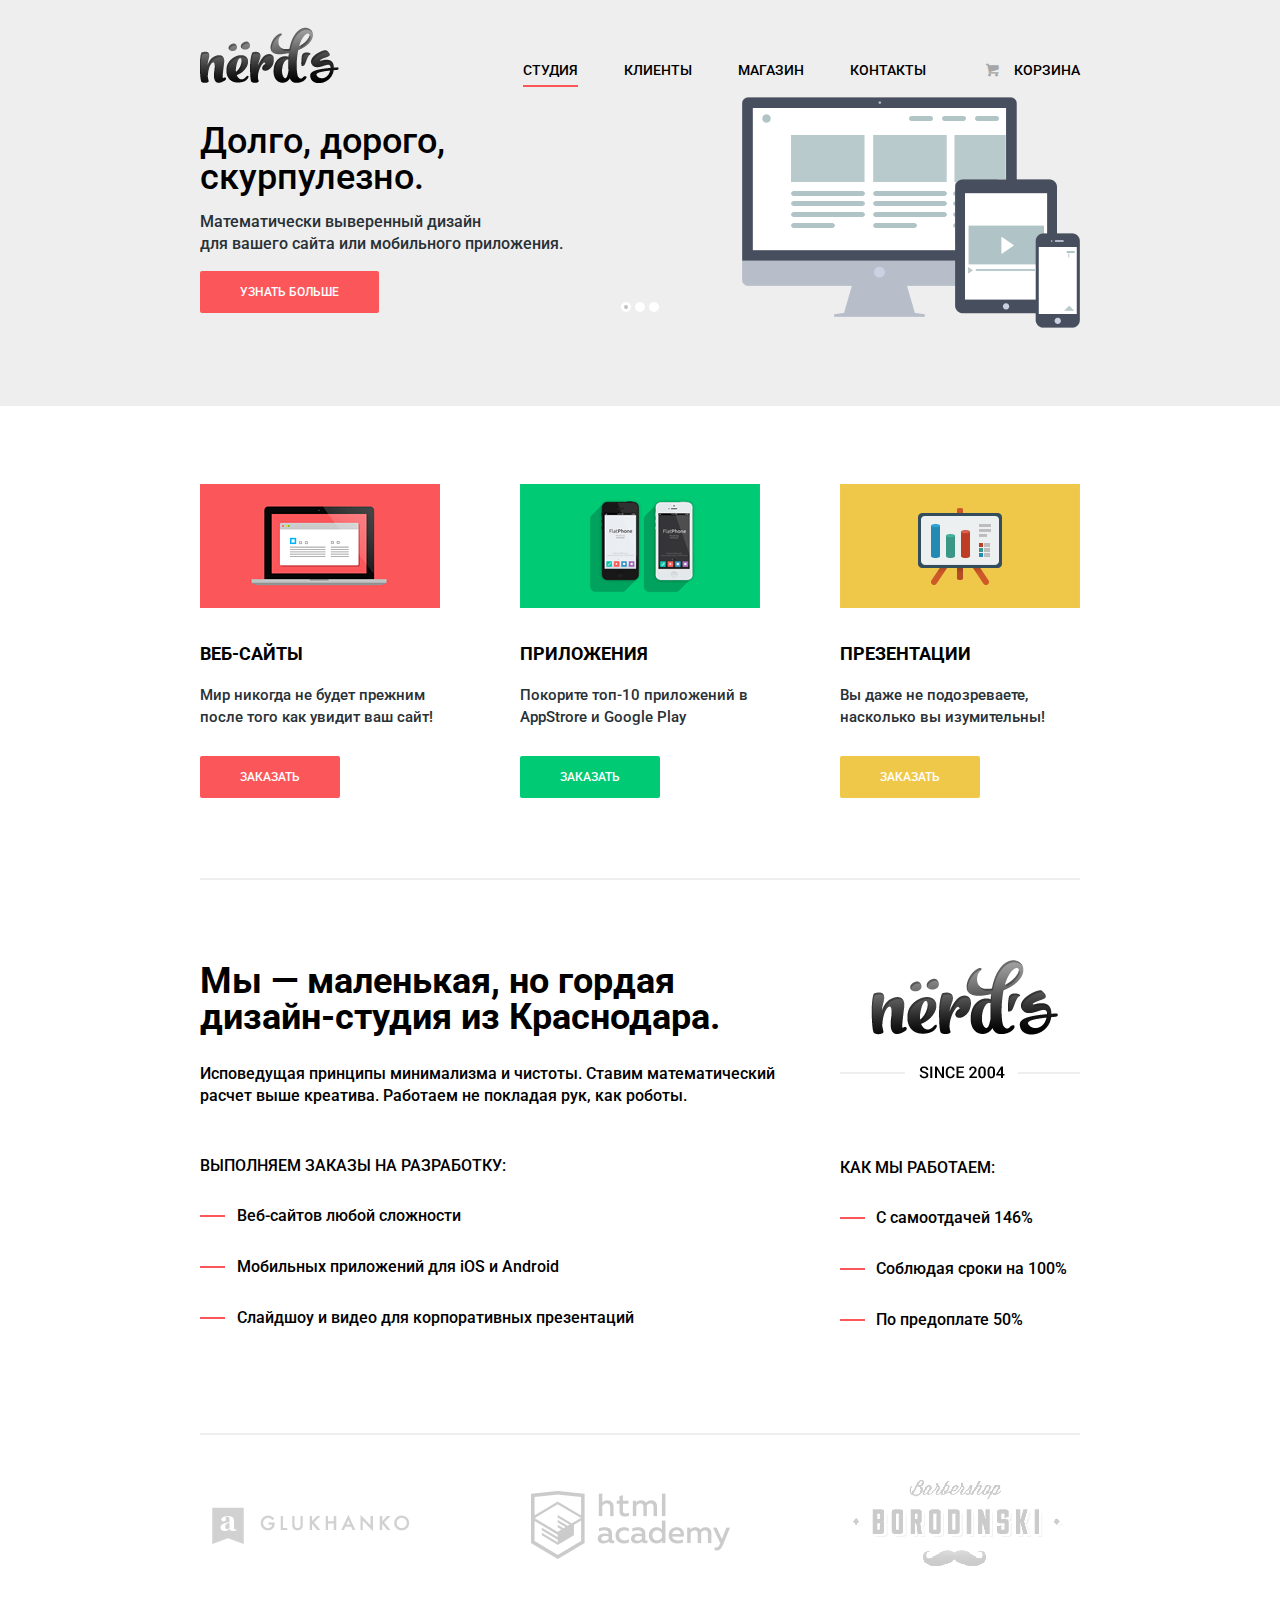
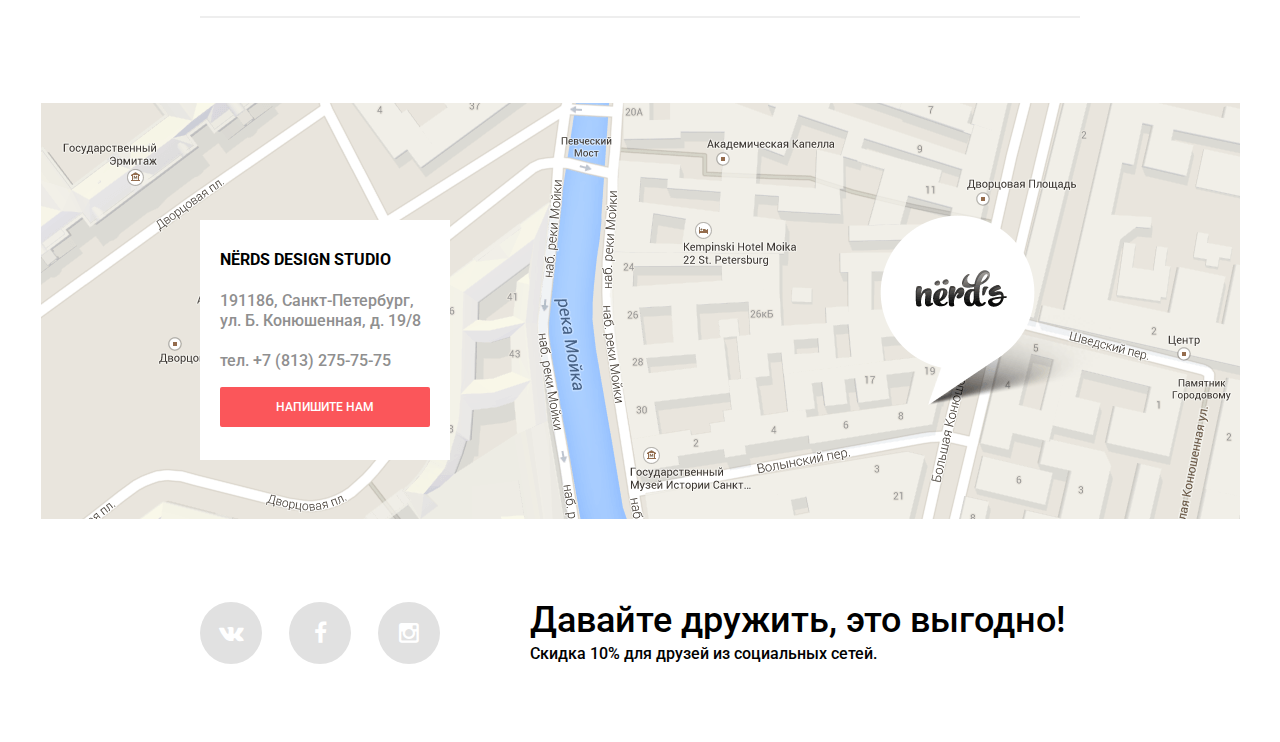
<file: index.html>
<!DOCTYPE html>
<html lang="ru">
  <head>
    <meta charset="utf-8">
    <title>&laquo;Нёрдс&raquo;</title>
    <link href="https://fonts.googleapis.com/css?family=Roboto:500,300&subset=latin,cyrillic" rel="stylesheet" type="text/css">
    <link href="css/style.min.css" rel="stylesheet">
  </head>

  <body>
   <header class="main-header">
      <div class="container  clearfix">
        <a class="logo" href="index.html">
          <img src="img/logo.png" width="139" height="56" alt="Логотип &laquo;Нёрдс&raquo;">
        </a>

        <nav class="main-navigation">
          <ul>
            <li class="active">
              <a href="index.html">студия</a>
            </li>
            <li>
              <a href="#">клиенты</a>
            </li>
            <li>
              <a href="catalog.html">магазин</a>
            </li>
            <li>
              <a href="#">контакты</a>
            </li>
          </ul>
        </nav>

        <div class="user-basket">
          <a class="cart" href="#"><i class="icon-basket"></i>корзина</a>
        </div>
      </div>

      <div class="slider">
        <input type="radio" id="btn-1" name="toggle" checked>
        <input type="radio" id="btn-2" name="toggle">
        <input type="radio" id="btn-3" name="toggle">
        <div class="slider-controls">
          <label for="btn-1"></label>
          <label for="btn-2"></label>
          <label for="btn-3"></label>
        </div>
        <div class="slides">
          <div class="slide">
            <div class="slide-text">
              <div class="slide-title">
                Долго, дорого,<br>
                скурпулезно.
              </div>
              <p>
                Математически выверенный дизайн<br>
                для вашего сайта или мобильного приложения.
              </p>
              <a class="btn" href="#">УЗНАТЬ БОЛЬШЕ</a>
            </div>
          </div>
          <div class="slide">
            <div class="slide-text">
              <div class="slide-title">
                Любите ли вы математику,<br>
                как любим ее мы?
              </div>
              <p>
                Нашим дизайнерам мы удаляем нейроны, ответственные
                за креатив, чтобы дать им возможность все просчитать
              </p>
              <a class="btn" href="#">УЗНАТЬ БОЛЬШЕ</a>
            </div>
          </div>
          <div class="slide">
            <div class="slide-text">
              <div class="slide-title">
                Только наркотики,<br>
                только хардкор!
              </div>
              <p>
                Все дизайнерские решения в нашей компании принимаются
                только под воздействием качественных галлюциногенов
              </p>
              <a class="btn" href="#">УЗНАТЬ БОЛЬШЕ</a>
            </div>
          </div>
        </div>
      </div>
    </header>

    <div class="main-content  container">
      <div class="features-row  clearfix">
        <div class="features-item">
          <img src="img/features_1.png" width="240" height="124" alt="веб-сайты">
          <b class="featureы-item-title">веб-сайты</b>
          <p>
            Мир никогда не будет прежним после того как увидит ваш сайт!
          </p>
          <a class="btn  btn-red" href="#">заказать</a>
        </div>
        <div class="features-item">
          <img src="img/features_2.png" width="240" height="124" alt="веб-сайты">
          <b class="featureы-item-title">приложения</b>
          <p>
            Покорите топ-10 приложений в AppStrore и Google Play
          </p>
          <a  class="btn  btn-green" href="#">заказать</a>
        </div>
        <div class="features-item">
          <img src="img/features_3.png" width="240" height="124" alt="веб-сайты">
          <b class="featureы-item-title">презентации</b>
          <p>
            Вы даже не подозреваете,  насколько вы изумительны!
          </p>
          <a class="btn  btn-yellow" href="#">заказать</a>
        </div>
      </div>

      <div class="index-content  clearfix">
        <div class="content-column-left">
          <h1 class="index-content-title">Мы — маленькая, но гордая дизайн-студия из Краснодара.</h1>
          <p>Исповедущая принципы минимализма и чистоты. Ставим математический расчет выше креатива. Работаем не покладая рук, как роботы.</p>
          <p class="list-title">ВЫПОЛНЯЕМ ЗАКАЗЫ НА РАЗРАБОТКУ:</p>
          <ul>
            <li>Веб-сайтов любой сложности</li>
            <li>Мобильных приложений для iOS и Android</li>
            <li>Слайдшоу и видео для корпоративных презентаций</li>
          </ul>
        </div>

        <div class="content-column-right">
          <a class="logo-since" href="#">
            <img src="img/logo_since.png" width="240" height="119" alt="Нердс2004">
          </a>
          <p class="list-title">КАК МЫ РАБОТАЕМ:</p>
          <ul>
            <li>С самоотдачей 146%</li>
            <li>Соблюдая сроки на 100%</li>
            <li>По предоплате 50%</li>
          </ul>
        </div>
      </div>

      <div class="logos-row">
        <a class="logos-item" href="#" title="Лого">
          <img src="img/logo_glukhanov.png" width="198" height="37" alt="">
        </a>
        <a class="logos-item" href="#" title="Лого">
          <img src="img/logo_html.png" width="199" height="68" alt="">
        </a>
        <a class="logos-item" href="#" title="Лого">
          <img src="img/logo_borodinski.png" width="209" height="90" alt="">
        </a>
      </div>
    </div>

    <div class="map">
      <iframe src="https://www.google.com/maps/embed?pb=!1m18!1m12!1m3!1d1998.5989424124086!2d30.320894616233435!3d59.93879686904775!2m3!1f0!2f0!3f0!3m2!1i1024!2i768!4f13.1!3m3!1m2!1s0x4696310fca5ba729%3A0xea9c53d4493c879f!2z0JHQvtC70YzRiNCw0Y8g0JrQvtC90Y7RiNC10L3QvdCw0Y8g0YPQuy4sIDE5LCDQodCw0L3QutGCLdCf0LXRgtC10YDQsdGD0YDQsywgMTkxMTg2!5e0!3m2!1sru!2sru!4v1459923799703" width="1200" height="416" frameborder="0" style="border:0" allowfullscreen></iframe>
      <div class="container">
        <div class="contacts">
          <b class="contacts-title">NЁRDS DESIGN STUDIO</b>
          <p>
            191186, Санкт-Петербург,<br>
            ул. Б. Конюшенная, д. 19/8<br><br>  тел. +7 (813) 275-75-75
          </p>
          <input id="write-us"  type="checkbox">
          <label for="write-us" class="btn-red btn-contacts">НАПИШИТЕ НАМ</label>
          <div class="modal-content">
            <div class="modal-content-close">закрыть</div>
            <form action="/echo" method="post">
              <div class="user-name">
                <label for="name-id">Ваше имя:</label><br>
                <input id="name-id" type="text" name="user-name" placeholder="предствьтесь, пожалуйста">
              </div>
              <div class="user-email">
                <label for="email-id">Ваш e-mail:</label><br>
                <input id="email-id" type="email" name="user-email" placeholder="для отправки ответа">
              </div>
              <label for="text-id">Текст письма:</label>
              <textarea id="text-id" name="user-text" rows="5" placeholder="в свободной форме"></textarea>
              <div class="btn-send btn-red btn">отправить</div>
            </form>
          </div>
        </div>
      </div>
    </div>

    <footer class="main-footer  container  clearfix">
      <div class="footer-social">
        <a class="social-btn  social-btn-vk" href="#"></a>
        <a class="social-btn  social-btn-fb" href="#">></a>
        <a class="social-btn  social-btn-inst" href="#"></a>
      </div>
      <div class="footer-text">
        <p class="big">Давайте дружить, это выгодно!</p>
        <p class="small">Скидка 10% для друзей из социальных сетей.</p>
      </div>
    </footer>

    <script src="js/popup.js"></script>
  </body>
</html>
</file>
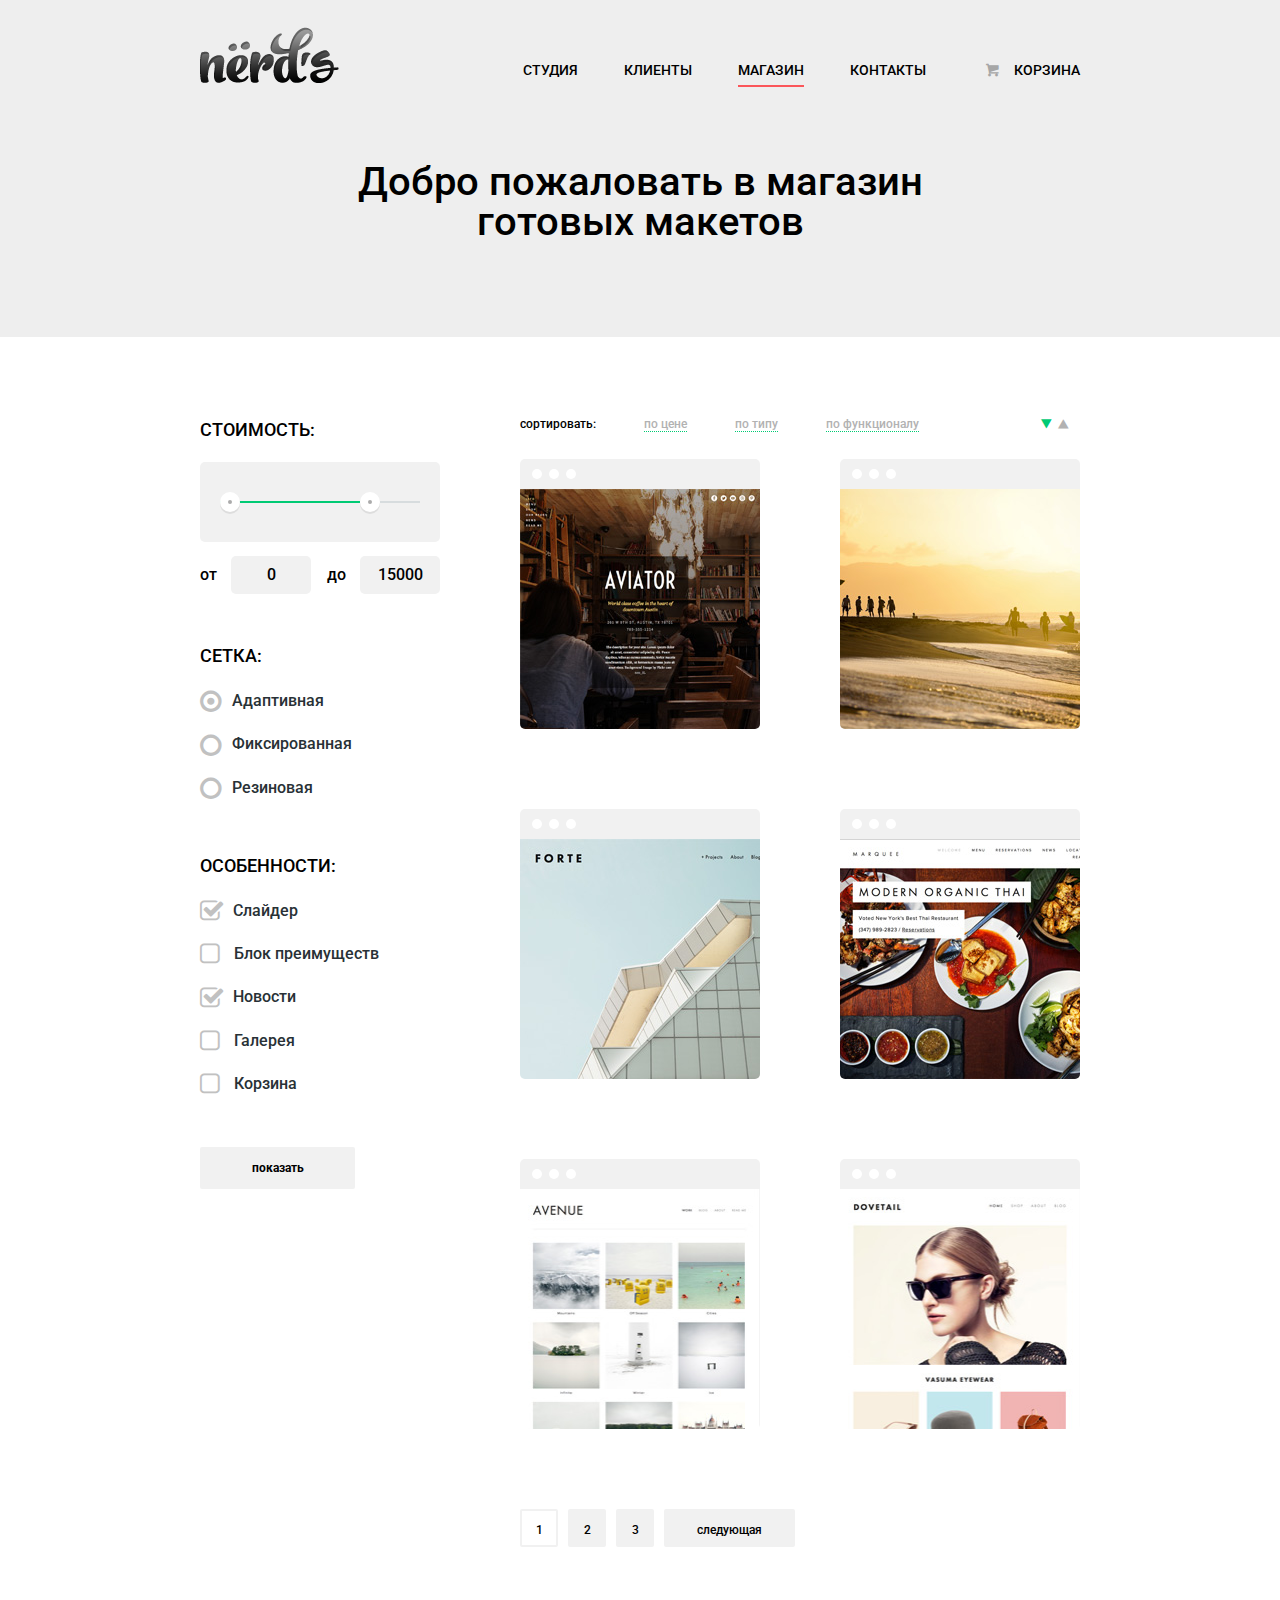
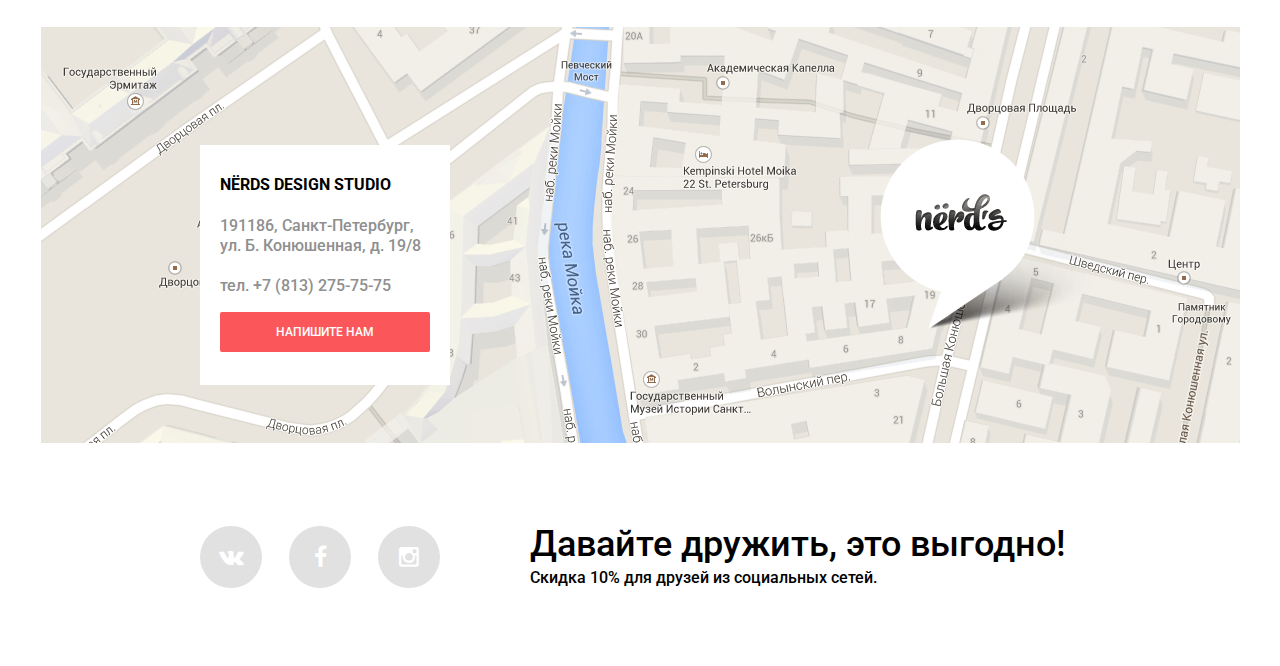
<file: catalog.html>
<!DOCTYPE html>
<html lang="ru">
  <head>
    <meta charset="utf-8">
    <title>&laquo;Нёрдс&raquo;</title>
    <link href="https://fonts.googleapis.com/css?family=Roboto:700,500,300&subset=latin,cyrillic" rel="stylesheet" type="text/css">
    <link href="css/style.min.css" rel="stylesheet">
  </head>

  <body class="catalog-page">
    <header class="main-header">
      <div class="container  clearfix">
        <a class="logo" href="index.html">
          <img src="img/logo.png" width="139" height="56" alt="Логотип &laquo;Нёрдс&raquo;">
        </a>

        <nav class="main-navigation">
          <ul>
            <li>
              <a href="index.html">студия</a>
            </li>
            <li>
              <a href="#">клиенты</a>
            </li>
            <li class="active">
              <a href="#">магазин</a>
            </li>
            <li>
              <a href="#">контакты</a>
            </li>
          </ul>
        </nav>

        <div class="user-basket">
          <a class="cart" href="#"><i class="icon-basket"></i>корзина</a>
        </div>
      </div>

      <h1 class="catalog-page-title">Добро пожаловать в магазин  готовых макетов</h1>

    </header>

    <div class="container clearfix">
      <div class="column-left">
        <div class="filters">
          <form action="/echo" method="get">
            <div class="filters-title">СТОИМОСТЬ:</div>
            <div class="range-filter">
              <div class="range-control">
                <div class="scale">
                  <div class="bar"></div>
                </div>
                <div class="toggle  toggle-min"></div>
                <div class="toggle  toggle-max"></div>
              </div>
              <div class="price-control">
                <label class="price-min">от
                  <input type="text" name="price-min" value="0">
                </label>
                <label class="price-max">до
                  <input type="text" name="price-max" value="15000">
                </label>
              </div>
            </div>

            <div class="filters-title">сетка:</div>
            <ul>
              <li>
                <input id="grid-1" type="radio" name="grid" value="1" checked>
                <label for="grid-1">Адаптивная</label>
              </li>
              <li>
                <input id="grid-2" type="radio" name="grid" value="2">
                <label for="grid-2">Фиксированная</label>
              </li>
            <li>
                <input id="grid-3" type="radio" name="grid" value="3">
                <label for="grid-3">Резиновая</label>
              </li>
            </ul>

            <div class="filters-title">особенности:</div>
            <ul>
              <li>
                <input id="slide-id" type="checkbox" name="slide" checked>
                <label for="slide-id">Слайдер</label>
              </li>
              <li>
                <input id="features-id" type="checkbox" name="features">
                <label for="features-id">Блок преимуществ</label>
              </li>
              <li>
                <input id="news-id" type="checkbox" name="news" checked>
                <label for="news-id">Новости</label>
              </li>
              <li>
                <input id="gallery-id" type="checkbox" name="gallery">
                <label for="gallery-id">Галерея</label>
              </li>
              <li>
                <input id="basket-id" type="checkbox" name="basket">
                <label for="basket-id">Корзина</label>
              </li>
            </ul>

            <button class="submit">показать</button>

          </form>
        </div>
      </div>

      <div class="column-right">
        <div class="gallery-navigation">
          <b>сортировать:</b>
          <a href="">по цене</a>
          <a href="">по типу</a>
          <a href="">по функционалу</a>
          <a class="icon-dir icon-down-dir current" href=""></a>
          <a class="icon-dir icon-up-dir" href=""></a>
        </div>

        <div class="gallery">
          <div class="gallery-content">
           <div class="gallery-item">
              <a href="">
                <img src="img/item_1.jpg" width="240" height="240" alt="">
              </a>
              <div class="gallery-item-info">
                <span>AVIATOR</span>
                <p>Одностраничный&nbsp;макет&nbsp; с авторским  дизайном</p>
                <div class="btn btn-red">8000 P.</div>
              </div>
            </div>
            <div class="gallery-item">
              <a href="">
                <img src="img/item_2.jpg" width="240" height="240" alt="">
              </a>
              <div class="gallery-item-info">
                <span>SUNSET</span>
                <p>Интернет-магазин<br>
                 с личным кабинетом</p>
                <div class="btn btn-red">10000 P.</div>
              </div>
            </div>
            <div class="gallery-item">
              <a href="">
                <img src="img/item_3.jpg" width="240" height="240" alt="">
              </a>
              <div class="gallery-item-info">
                <span>FORT</span>
                <p>Стильный макет<br>
                 для личного блога</p>
                <div class="btn btn-red">5000 P.</div>
              </div>
            </div>
            <div class="gallery-item">
              <a href="">
                <img src="img/item_4.jpg" width="240" height="240" alt="">
              </a>
              <div class="gallery-item-info">
                <span>MODERN ORGANIC THAI</span>
                <p>Сайт для ресторана<br>
                 быстрого питания</p>
                <div class="btn btn-red">12000 P.</div>
              </div>
            </div>
            <div class="gallery-item">
              <a href="">
                <img src="img/item_5.jpg" width="240" height="240" alt="">
              </a>
              <div class="gallery-item-info">
                <span>AVENUE</span>
                <p>Макет для блога<br>
                 о путешествиях</p>
                <div class="btn btn-red">8000 P.</div>
              </div>
            </div>
            <div class="gallery-item">
              <a href="">
                <img src="img/item_6.jpg" width="240" height="240" alt="">
              </a>
              <div class="gallery-item-info">
                <span>DOVETAIL</span>
                <p>Интернет-магазин<br>
                 с галереей товаров</p>
                <div class="btn btn-red">14000 P.</div>
              </div>
            </div>
          </div>
          <div class="gallery-paginator">
            <a class="current" href="">1</a>
            <a href="">2</a>
            <a href="">3</a>
            <a class="next" href="">следующая</a>
          </div>
        </div>
      </div>
    </div>

    <div class="map">
      <iframe src="https://www.google.com/maps/embed?pb=!1m18!1m12!1m3!1d1998.5989424124086!2d30.320894616233435!3d59.93879686904775!2m3!1f0!2f0!3f0!3m2!1i1024!2i768!4f13.1!3m3!1m2!1s0x4696310fca5ba729%3A0xea9c53d4493c879f!2z0JHQvtC70YzRiNCw0Y8g0JrQvtC90Y7RiNC10L3QvdCw0Y8g0YPQuy4sIDE5LCDQodCw0L3QutGCLdCf0LXRgtC10YDQsdGD0YDQsywgMTkxMTg2!5e0!3m2!1sru!2sru!4v1459923799703" width="1200" height="416" frameborder="0" style="border:0" allowfullscreen></iframe>
      <div class="container">
        <div class="contacts">
          <b class="contacts-title">NЁRDS DESIGN STUDIO</b>
          <p>
            191186, Санкт-Петербург,<br>
            ул. Б. Конюшенная, д. 19/8<br><br>  тел. +7 (813) 275-75-75
          </p>
          <input id="write-us"  type="checkbox">
          <label for="write-us" class="btn-red btn-contacts">НАПИШИТЕ НАМ</label>
          <div class="modal-content">
            <div class="modal-content-close">закрыть</div>
            <form action="/echo" method="post">
              <div class="user-name">
                <label for="name-id">Ваше имя:</label><br>
                <input id="name-id" type="text" name="user-name" placeholder="предствьтесь, пожалуйста">
              </div>
              <div class="user-email">
                <label for="email-id">Ваш e-mail:</label><br>
                <input id="email-id" type="email" name="user-email" placeholder="для отправки ответа">
              </div>
              <label for="text-id">Текст письма:</label>
              <textarea id="text-id" name="user-text" rows="5" placeholder="в свободной форме"></textarea>
              <div class="btn-send btn-red btn">отправить</div>
            </form>
          </div>
        </div>
      </div>
    </div>

    <footer class="main-footer  container  clearfix">
      <div class="footer-social">
        <a class="social-btn  social-btn-vk" href="#"></a>
        <a class="social-btn  social-btn-fb" href="#">></a>
        <a class="social-btn  social-btn-inst" href="#"></a>
      </div>
      <div class="footer-text">
        <p class="big">Давайте дружить, это выгодно!</p>
        <p class="small">Скидка 10% для друзей из социальных сетей.</p>
      </div>
    </footer>

    <script src="js/popup.js"></script>
  </body>
</html>
</file>
<file: css/style.min.css>
/*! normalize.css v3.0.3 | MIT License | github.com/necolas/normalize.css */html{font-family:sans-serif;-ms-text-size-adjust:100%;-webkit-text-size-adjust:100%}body{margin:0}article,aside,details,figcaption,figure,footer,header,main,menu,nav,section,summary{display:block}audio,canvas,progress,video{display:inline-block;vertical-align:baseline}audio:not([controls]){display:none;height:0}[hidden],template{display:none}a{background-color:transparent}a:active,a:hover{outline:0}abbr[title]{border-bottom:none;text-decoration:underline;text-decoration:underline dotted}b,strong{font-weight:inherit}b,strong{font-weight:bolder}dfn{font-style:italic}h1{font-size:2em;margin:.67em 0}mark{background-color:#ff0;color:#000}small{font-size:80%}sub,sup{font-size:75%;line-height:0;position:relative;vertical-align:baseline}sup{top:-.5em}sub{bottom:-.25em}img{border:0}svg:not(:root){overflow:hidden}figure{margin:1em 40px}hr{box-sizing:content-box;height:0;overflow:visible}pre{overflow:auto}code,kbd,pre,samp{font-family:monospace,monospace;font-size:1em}button,input,optgroup,select,textarea{font:inherit;margin:0}button{overflow:visible}button,select{text-transform:none}button,html input[type=button],input[type=reset],input[type=submit]{-webkit-appearance:button;cursor:pointer}button[disabled],html input[disabled]{cursor:default}button::-moz-focus-inner,input::-moz-focus-inner{border:0;padding:0}button:-moz-focusring,input:-moz-focusring{outline:1px dotted ButtonText}input{line-height:normal}input[type=checkbox],input[type=radio]{box-sizing:border-box;padding:0}input[type=number]::-webkit-inner-spin-button,input[type=number]::-webkit-outer-spin-button{height:auto}input[type=search]{-webkit-appearance:textfield}input[type=search]::-webkit-search-cancel-button,input[type=search]::-webkit-search-decoration{-webkit-appearance:none}fieldset{border:1px solid silver;margin:0 2px;padding:.35em .625em .75em}legend{border:0;padding:0}textarea{overflow:auto}optgroup{font-weight:700}@font-face{font-family:symbols-nerds;src:url(../fonts/symbols-nerds.woff) format("woff"),url(../fonts/symbols-nerds.woff2) format("woff2")}[class^=icon-]::before,[class*=" icon-"]::before{display:inline-block;width:1em;margin-right:.2em;margin-left:.2em;font-weight:400;line-height:1em;font-family:symbols-nerds;text-align:center;text-transform:none;text-decoration:inherit;font-style:normal;font-variant:normal;speak:none}.icon-basket::before{content:"\62"}.icon-facebook::before{content:"\66"}.icon-twitter::before{content:"\74"}.icon-vk::before{content:"\76"}.icon-up-dir::before{content:"\25b2"}.icon-down-dir::before{content:"\25bc"}.icon-circle::before{content:"\25cb"}.icon-circle-dot::before{content:"\25cf"}.icon-check-off::before{content:"\2610"}.icon-check-on::before{content:"\2611"}.icon-instagramm::before{content:"📷"}body{min-width:900px;font-family:Roboto,Arial,sans-serif;font-size:16px;line-height:22px;font-weight:500;background-color:#fff;color:#000}.container{width:880px;margin:0 auto;padding:0 10px}.clearfix::after{content:"";display:table;clear:both}.main-header{padding-top:27px;margin-bottom:78px;background-color:#eee}.logo{float:left;width:140px}.logo img{width:139px;height:56px;vertical-align:bottom}.main-navigation{float:left;width:410px;margin-left:183px}.main-navigation ul{margin:0;padding:0;padding-top:28px;font-size:0;list-style:none}.main-navigation li{display:inline-block;padding-right:46px;font-size:14px;line-height:30px;text-transform:uppercase;color:#000}.main-navigation li:last-child{padding-right:0}.main-navigation a{display:block;text-decoration:none;color:#000}.main-navigation a:hover{color:#fb565a}.main-navigation a:active{color:#8f8f8f}.active a{border-bottom:2px solid #fb565a}.active a:hover{color:#000}.user-basket{float:right;padding-top:28px;max-width:100px;font-size:14px;line-height:30px;text-transform:uppercase}.cart{display:block;text-decoration:none;color:#000}.cart:hover{color:#fb565a}.cart:active{color:#a8a8a8}.cart i{color:#a6a6a6;padding-right:12px}.cart:hover i{color:#fb565a}.cart:active i{color:#cbcbcb}.active .cart:hover i{color:#a6a6a6}.slider{position:relative;width:880px;height:319px;margin:0 auto}.slider-controls{position:absolute;bottom:94px;left:50%;z-index:1000;width:100px;height:10px;margin-left:-50px;text-align:center}.slider-controls label{display:inline-block;vertical-align:top;width:4px;height:4px;border:3px solid #fff;border-radius:50%;background-color:#fff;cursor:pointer}#btn-1:checked~.slider-controls label[for=btn-1],#btn-2:checked~.slider-controls label[for=btn-2],#btn-3:checked~.slider-controls label[for=btn-3]{background-color:#c1c1c1}.slide{position:absolute;top:0;left:0;width:100%;height:100%;overflow:hidden}.slide .slide-text{padding:36px 0}.slide .slide-title{font-size:36px;line-height:36px;color:black}.slide p{color:#283136}.slide .btn{background-color:#fb565a}.slide:nth-child(1) .slide-text{width:380px}.slide:nth-child(2) .slide-text,.slide:nth-child(3) .slide-text{width:480px}.slide:nth-child(1){background-image:url(../img/slide_1.png);background-repeat:no-repeat;background-position:100% 10px}.slide:nth-child(2){background-image:url(../img/slide_2.png);background-repeat:no-repeat;background-position:100% 14px}.slide:nth-child(3){background-image:url(../img/slide_3.png);background-repeat:no-repeat;background-position:100% 0}.slider input[type=radio]{opacity:0;position:absolute}.slide{display:none}#btn-1:checked~.slides .slide:nth-child(1){display:block}#btn-2:checked~.slides .slide:nth-child(2){display:block}#btn-3:checked~.slides .slide:nth-child(3){display:block}.main-content{background-color:#fff}.features-row{padding-bottom:80px;border-bottom:2px solid #eee;margin-bottom:59px}.features-item{float:left;width:240px;margin-right:80px}.features-item:last-child{margin-right:0}.features-item img{width:240px;height:124px;margin-bottom:25px}.features-item b{margin-bottom:18px;font-size:18px;line-height:30px;text-transform:uppercase}.features-item p{margin-bottom:28px;font-size:15px;line-height:22px;text-align:left;color:#283136}.btn{display:inline-block;vertical-align:top;padding:12px 40px;font-size:12px;line-height:18px;text-transform:uppercase;text-decoration:none;border-radius:2px;color:#fff}.btn-red{background-color:#fb565a}.btn-red:hover{background-color:#d6494d}.btn-red:active{background-color:#b63538;box-shadow:inset 0 5px 0 0 #9b2d30}.btn-green{background-color:#00ca74}.btn-green:hover{background-color:#01a25e}.btn-green:active{background-color:#009053;box-shadow:inset 0 5px 0 0 #007b47}.btn-yellow{background-color:#efc84a}.btn-yellow:hover{background-color:#d6ae2c}.btn-yellow:active{background-color:#c09b24;box-shadow:inset 0 5px 0 0 #a3841f}.index-content{padding-bottom:73px;border-bottom:2px solid #eee;margin-bottom:45px}.content-column-left{float:left;width:580px}.index-content-title{margin-bottom:28px;font-size:36px;line-height:36px}.content-column-left p{margin-bottom:48px;font-size:16px;line-height:22px}.content-column-left .list-title{margin-bottom:28px;font-size:16px;line-height:22px;text-transform:uppercase}.content-column-left ul{margin:0;padding:0;list-style:none}.content-column-left li{position:relative;padding-bottom:29px;padding-left:37px;font-size:16px;line-height:22px}.content-column-left li:last-child{padding-bottom:0}.content-column-left li::before{content:"";position:absolute;top:10px;left:0;width:25px;height:2px;background-color:#fb565a}.content-column-right{float:right;max-width:250px}.logo-since{display:block;padding-top:21px;margin-bottom:72px}.content-column-right .list-title{margin-bottom:28px;font-size:16px;line-height:22px;text-transform:uppercase}.content-column-right ul{margin:0;padding:0;list-style:none}.content-column-right li{position:relative;margin-bottom:29px;padding-left:36px;font-size:16px;line-height:22px}.content-column-right li::before{content:"";position:absolute;top:10px;left:0;width:25px;height:2px;background-color:#fb565a}.logos-row{margin-bottom:85px;border-bottom:2px solid #eee;padding-bottom:35px;font-size:0}.logos-item{display:inline-block;vertical-align:middle;opacity:.2}.logos-item:first-child{margin-right:121px;margin-left:12px}.logos-item:nth-child(2){margin-right:123px}.logos-item:hover,.logos-item:active{opacity:1}.map{width:1200px;min-height:416px;margin:0 auto;background:#fff url(../img/map_nerds.png) no-repeat center top}.contacts{position:absolute;top:1820px;width:210px;min-height:190px;padding:25px 20px;background-color:#fff}.contacts-title{font-size:16px;line-height:30px;text-transform:uppercase}.contacts p{font-size:16px;line-height:20px;color:#8f8f8f}.contacts input[type=checkbox]{display:none}.contacts .btn-contacts{display:block;padding:11px 0;text-align:center;font-size:12px;line-height:18px;color:#fff;background-color:#fb565a;border-radius:2px;cursor:pointer}.catalog-page .contacts{top:1745px}.main-footer{padding:77px 0;background-color:#fff}.footer-social{float:left;width:250px;font-size:0}.social-btn{display:inline-block;text-align:center;vertical-align:middle;width:62px;height:62px;line-height:62px;border-radius:50%;margin-right:27px;text-decoration:none;background-color:#e1e1e1}.social-btn-vk::before{content:"\76";color:#fff;font-family:symbols-nerds;font-size:23px}.social-btn-fb::before{content:"\66";color:#fff;font-family:symbols-nerds;font-size:23px}.social-btn-inst::before{content:"📷";color:#fff;font-family:symbols-nerds;font-size:23px}.social-btn:last-child{margin-right:0}.social-btn:hover{background-color:#fb565a}.social-btn:active{background-color:#d6494d;box-shadow:inset 0 3px 0 0 #b63e42}.footer-text{float:right;width:550px}.big{font-size:36px;line-height:36px;margin:0}.small{font-size:16px;line-height:22px;margin:0;padding-top:5px}.modal-content{position:fixed;bottom:250px;left:50%;z-index:1000;width:460px;padding:50px 80px;padding-right:90px;margin-left:-315px;font-size:0;background-color:#fff;box-shadow:0 20px 40px 0 rgba(0,1,1,.75)}.modal-content-close{position:absolute;top:6px;right:6px;width:41px;height:41px;font-size:0;background-color:#fb565a;border-radius:50%}.modal-content-close::before{content:"";position:absolute;top:50%;left:50%;width:5px;height:27px;margin-top:-13.5px;margin-left:-2.5px;background-color:#fff;-webkit-transform:rotate(45deg);-ms-transform:rotate(45deg);transform:rotate(45deg)}.modal-content-close::after{content:"";position:absolute;top:50%;left:50%;width:5px;height:27px;margin-top:-13.5px;margin-left:-2.5px;background-color:#fff;-webkit-transform:rotate(-45deg);-ms-transform:rotate(-45deg);transform:rotate(-45deg)}.user-name,.user-email{display:inline-block;font-size:16px;line-height:18px}.user-name{margin-right:20px}.user-name input[type=text],.user-email input[type=email],.modal-content textarea{width:188px;padding:9px 14px;margin-top:12px;margin-bottom:20px;border:2px solid #d7dcde;font-size:12px;line-height:18px;text-transform:uppercase;border-radius:2px;color:#000;outline:none}.modal-content input:hover,.modal-content textarea:hover{border-color:#a2a9ac}.modal-content input:focus,.modal-content textarea:focus{border-color:#56bffb}.modal-content label[for=text-id]{display:block;font-size:16px;line-height:18px}.modal-content textarea{width:428px;margin-bottom:48px;resize:none}.modal-content .btn-send{display:block;text-align:center}.modal-content{display:none}#write-us:checked~.modal-content{display:}.catalog-page-title{width:650px;margin:75px auto;padding-bottom:95px;font-size:40px;line-height:40px;text-transform:uupercase;font-weight:500;text-align:center}.column-left{float:left;width:240px}.filters-title{font-size:18px;line-height:30px;margin-bottom:17px;text-transform:uppercase}.range-filter{width:240px;margin-bottom:47px}.range-control{position:relative;height:41px;padding:0 20px;padding-top:39px;margin-bottom:14px;background-color:#f1f1f1;border-radius:5px;overflow:hidden}.range-control .scale{height:2px;background-color:#d7dcde}.range-control .bar{width:70%;height:2px;background-color:#00ca74}.toggle{position:absolute;top:30px;left:0;width:4px;height:4px;border:8px solid #fff;border-radius:50%;background-color:#ababab;box-shadow:0 2px 0 0 #ddd;cursor:pointer}.range-control .toggle-min{left:20px}.range-control .toggle-max{left:160px}.price-control{font-size:0}.price-control label{display:inline-block;width:50%;font-size:16px}.price-control input{width:60px;padding:8px 10px;margin-left:10px;text-align:center;background-color:#f1f1f1;font-size:16px;line-height:22px;font-family:Roboto,Arial,sans-serif;color:#000;border-radius:5px;outline:none;border:none}.price-control .price-max{text-align:right}.filters ul{margin:0;margin-bottom:50px;padding:0;list-style:none}.filters li{margin-bottom:17px;vertical-align:middle}.filters input[type=radio],.filters input[type=checkbox]{display:none}.filters input[type=radio]+label,.filters input[type=checkbox]+label{display:inline-block;font-size:16px;line-height:25px;color:#283136;cursor:pointer}.filters input[type=radio]+label::before{content:"\25cb";font-family:symbols-nerds;display:inline-block;vertical-align:middle;margin-right:11px;font-size:25px;line-height:25px;color:#c1c1c1}.filters input[type=radio]:checked+label::before{content:"\25cf";font-family:symbols-nerds;display:inline-block;vertical-align:middle;margin-right:11px;font-size:25px;line-height:25px;color:#c1c1c1}.filters input[type=checkbox]+label::before{content:"\2610";font-family:symbols-nerds;display:inline-block;vertical-align:middle;margin-right:13.5px;font-size:25px;line-height:25px;color:#c1c1c1}.filters input[type=radio]:hover+label,.filters input[type=checkbox]:hover+label{color:#b5b5b5}.filters input[type=checkbox]:checked+label::before{content:"\2611";font-family:symbols-nerds;display:inline-block;vertical-align:middle;margin-right:10px;font-size:25px;line-height:25px;color:#c1c1c1}.filters button{width:155px;background-color:#f1f1f1;border:none;outline:none;font-size:12px;line-height:18px;padding:12px 0;font-weight:700;border-radius:2px;font-family:Roboto,Arial,sans-serif}.column-right{float:right;width:560px}.gallery-navigation{position:relative;vertical-align:middle;font-size:12px;line-height:18px;font-weight:500;margin-bottom:26px}.gallery-navigation b{font-weight:500}.gallery-navigation a{text-decoration:none;color:#b2b2b2;border-bottom:1px dotted #00ca74;margin-left:45px}.gallery-navigation a:hover{color:black;border-bottom:1px solid #00ca74}.gallery-navigation a:active{border:none}.gallery-navigation .icon-dir{position:absolute;border:none;font-size:23px;line-height:18px}.gallery-navigation .icon-dir:hover{color:#b2b2b2;border:none}.gallery-navigation .icon-dir:active{color:black}.gallery-navigation .current:active{color:#00ca74}.gallery-navigation .current:hover{color:#00ca74}.gallery-navigation .current{color:#00ca74}.gallery-navigation .icon-down-dir{right:17px;top:-3px}.gallery-navigation .icon-up-dir{right:0;top:-3px}.gallery-content{font-size:0}.gallery-item{position:relative;display:inline-block;vertical-align:bottom;margin-right:80px;margin-bottom:80px}.gallery-item:nth-child(even){margin-right:0}.gallery-item img{width:240px;height:240px;vertical-align:bottom;border-top:30px solid #f1f1f1;border-radius:5px}.gallery-item::before{content:"";position:absolute;top:10px;left:12px;width:10px;height:10px;background-color:#fff;border-radius:50%}.gallery-item::after{content:"";position:absolute;top:10px;left:29px;width:10px;height:10px;background-color:#fff;border-radius:50%}.gallery-item a::before{content:"";position:absolute;top:10px;left:46px;width:10px;height:10px;background-color:#fff;border-radius:50%}.gallery-item:hover img{border-color:#797979}.gallery-item-info{display:none;position:absolute;bottom:20px;left:20px;width:158px;height:140px;padding:40px 20px 30px;background-color:#fff;text-align:center}.gallery-item-info span{margin-bottom:18px;font-size:15px;line-height:15px;text-transform:uppercase;color:black}.gallery-item-info:nth-child(4) span{margin-bottom:10px}.gallery-item-info p{margin:0;font-size:14px;line-height:18px;color:#283136;margin-bottom:30px}.gallery-item:nth-child(4) p{margin-bottom:6px}.gallery-item-info .btn{display:block;font-size:18px;text-transform:uppercase;color:#fff;padding:12px 0;border-radius:2px}.gallery-item:hover>.gallery-item-info{display:block}.gallery-paginator{font-size:0}.gallery-paginator a{display:inline-block;vertical-align:middle;min-width:24px;height:34px;padding:0 5px;margin-right:10px;font-size:12px;line-height:38px;color:black;text-align:center;text-decoration:none;background-color:#f1f1f1;border:2px solid #f1f1f1;border-radius:2px}.gallery-paginator a:hover{background-color:#e5e5e5}.gallery-paginator a:active{background-color:#d5d5d5;box-shadow:inset 0 3px 0 0 #b5b5b5}.gallery-paginator .current{background-color:transparent}.catalog-page .map{margin-top:80px}.gallery-paginator a.current:hover{background-color:transparent}.gallery-paginator a.current:active{background-color:transparent;box-shadow:none}.gallery-paginator .next{padding:0 31px}.modal-content-show{display:block}
</file>
